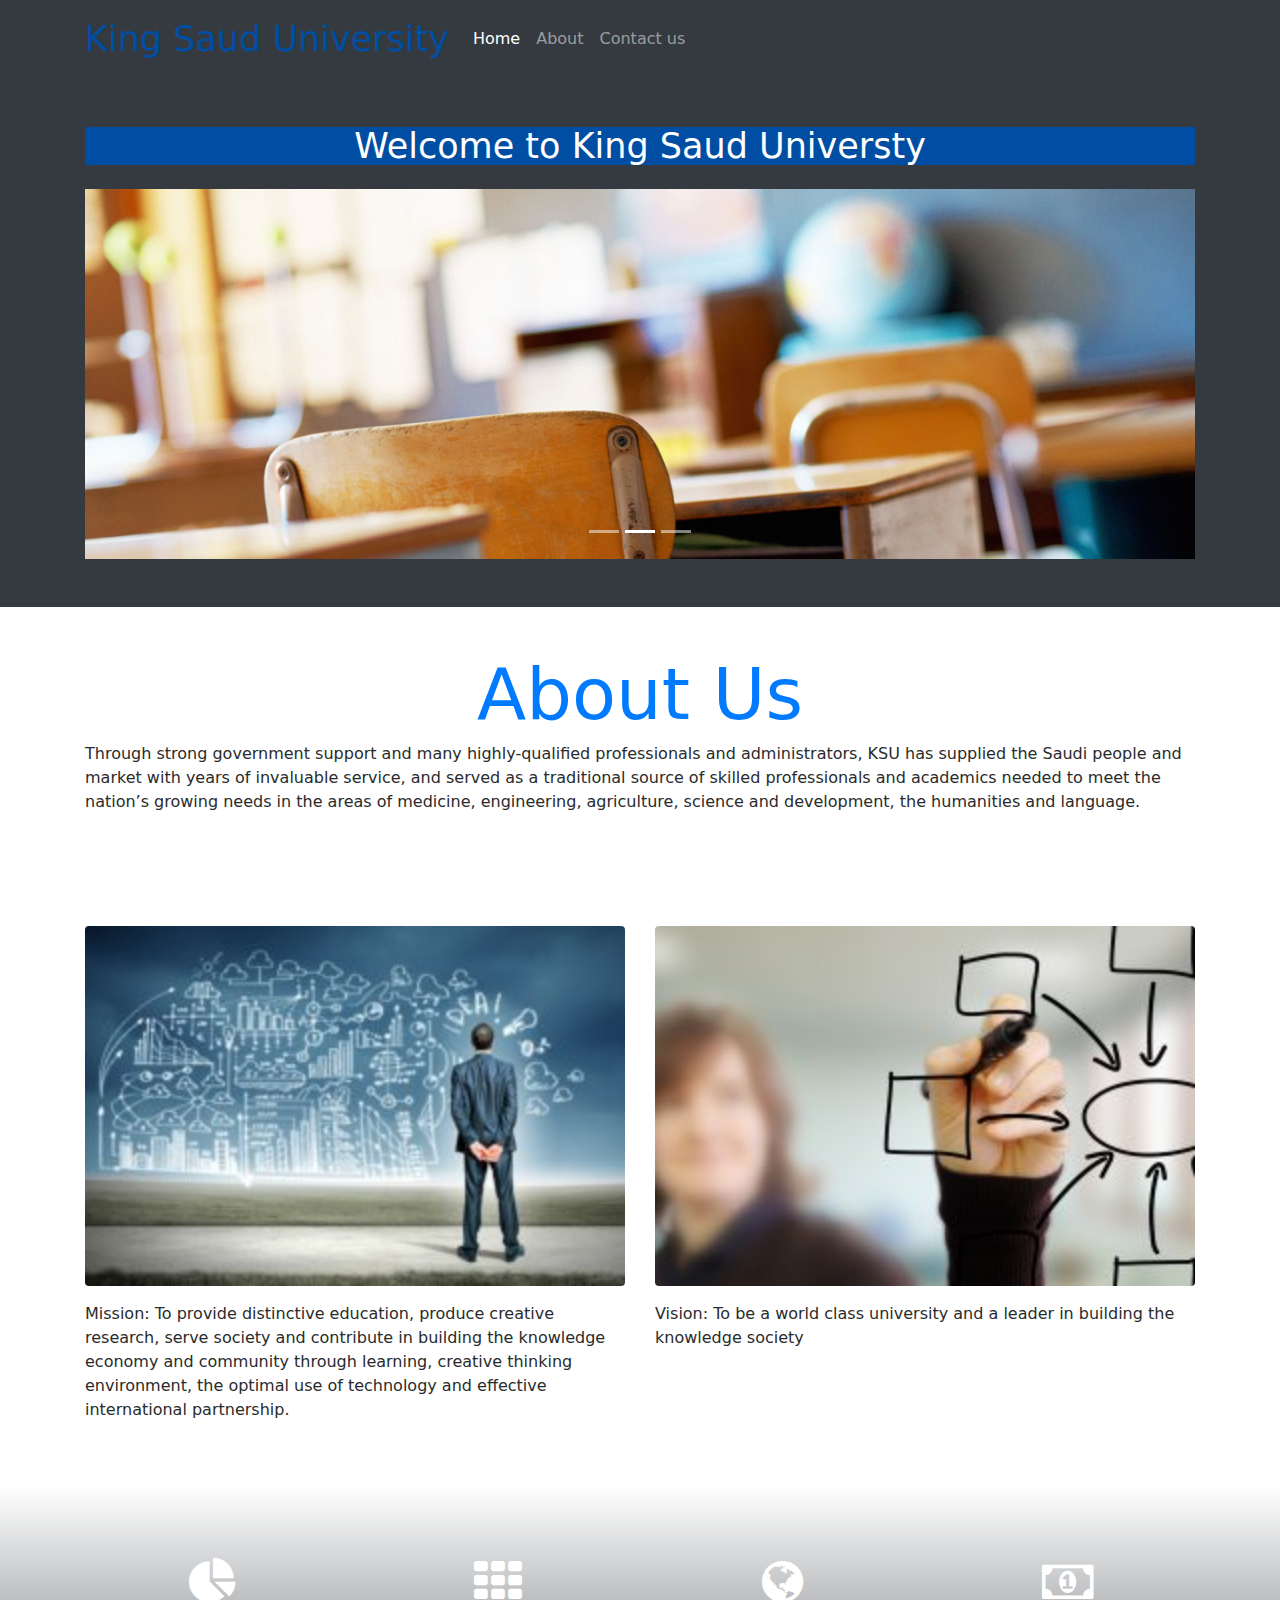
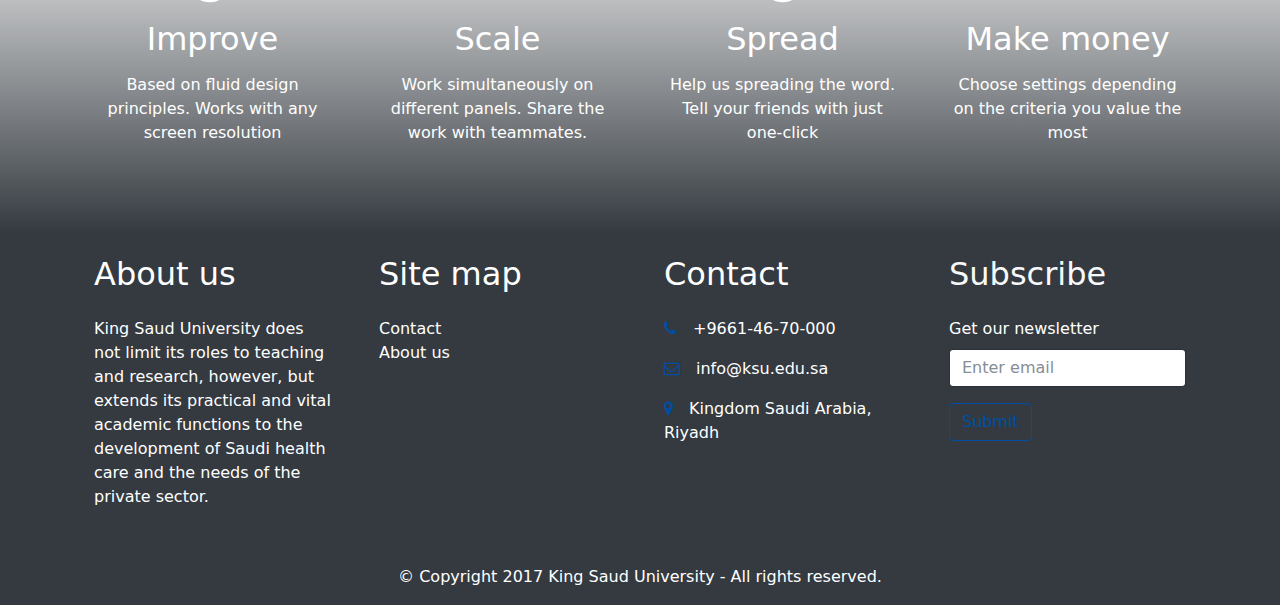
<file: index.html>
<!DOCTYPE html>
<html>

<head></head>

<body>
  <meta charset="utf-8">
  <meta name="viewport" content="width=device-width, initial-scale=1">
  <link rel="stylesheet" href="https://cdnjs.cloudflare.com/ajax/libs/font-awesome/4.7.0/css/font-awesome.min.css" type="text/css">
  <link rel="stylesheet" href="css/kscss.css" type="text/css">
  <nav class="navbar navbar-expand-md bg-dark navbar-dark">
    <div class="container">
      <a class="navbar-brand style text-secondary" href="#">King Saud University</a>
      <button class="navbar-toggler navbar-toggler-right" type="button" data-toggle="collapse" data-target="#navbarSupportedContent" aria-controls="navbarSupportedContent" aria-expanded="false" aria-label="Toggle navigation">
      <span class="navbar-toggler-icon"></span> </button>
      <div class="collapse navbar-collapse" id="navbarSupportedContent">
        <ul class="navbar-nav mr-auto">
          <li class="nav-item">
            <a class="nav-link text-white" href="index.html">Home</a>
          </li>
          <li class="nav-item">
            <a class="nav-link" href="about.html">About</a>
          </li>
          <li class="nav-item">
            <a class="nav-link" href="#">Contact us</a>
          </li>
        </ul>
      </div>
    </div>
  </nav>
  <div class="p-5 text-center text-white gradient-overlay bg-dark">
    <div class="container">
      <div class="row">
        <div class="col-md-12">
          <h1 class="mb-4 style bg-secondary">Welcome to King Saud Universty</h1>
        </div>
      </div>
      <div class="row">
        <div class="col-12">
          <div id="carouselArchitecture" class="carousel slide" data-ride="carousel">
            <ol class="carousel-indicators">
              <li data-target="#carouselArchitecture" data-slide-to="0" class=""><i></i></li>
              <li data-target="#carouselArchitecture" data-slide-to="1" class="active"><i></i></li>
              <li data-target="#carouselArchitecture" data-slide-to="2"><i></i></li>
            </ol>
            <div class="carousel-inner" role="listbox">
              <div class="carousel-item">
                <img class="d-block img-fluid" data-holder-rendered="true" alt="1200 x 400" src="images/01.jpg"> </div>
              <div class="carousel-item active">
                <img class="d-block img-fluid" src="../Images for Website/Education/classroom-education-waste-1200x400.jpg" data-holder-rendered="true"> </div>
              <div class="carousel-item">
                <img class="d-block img-fluid" src="images/04.jpg" data-holder-rendered="true"> </div>
            </div>
          </div>
        </div>
      </div>
    </div>
  </div>
  <div class="py-5">
    <div class="container">
      <div class="row">
        <div class="col-md-12">
          <h1 class="text-center display-3 text-primary">About Us</h1>
          <p class="">Through strong government support and many highly-qualified professionals and administrators, KSU has supplied the Saudi people and market with years of invaluable service, and served as a traditional source of skilled professionals and academics
            needed to meet the nation’s growing needs in the areas of medicine, engineering, agriculture, science and development, the humanities and language.</p>
        </div>
      </div>
    </div>
  </div>
  <div class="py-5">
    <div class="container">
      <div class="row">
        <div class="col-md-12">
          <div class="row">
            <div class="col-md-6">
              <img class="img-fluid d-block w-100 mb-3 rounded" src="../Images for Website/270 180/Consolidation-is-Rampant-in-2016-Marketing-Technology-Industry-270x180.jpg">
              <p class="">Mission: To provide distinctive education, produce creative research, serve society and contribute in building the knowledge economy and community through learning, creative thinking environment, the optimal use of technology and effective
                international partnership.</p>
            </div>
            <div class="col-md-6">
              <img class="img-fluid d-block w-100 mb-3 rounded" src="../Images for Website/270 180/technology-1095751-e1481680831197-270x180.jpg">
              <p class="">Vision: To be a world class university and a leader in building the knowledge society</p>
            </div>
          </div>
        </div>
      </div>
    </div>
  </div>
  <div class="py-5 text-center text-white opaque-overlay gradient-overlay" style="background-image: url(&quot;https://pingendo.github.io/templates/sections/assets/gallery_architecture_3.jpg&quot;);">
    <div class="container">
      <div class="row">
        <div class="p-4 col-md-3"> <i class="d-block fa fa-3x fa-pie-chart"></i>
          <h2 class="my-3">Improve</h2>
          <p>Based on fluid design principles. Works with any screen resolution</p>
        </div>
        <div class="col-md-3 p-4"> <i class="d-block fa fa-3x fa-th"></i>
          <h2 class="my-3">Scale</h2>
          <p>Work simultaneously on different panels. Share the work with teammates.</p>
        </div>
        <div class="col-md-3 p-4"> <i class="d-block fa fa-3x fa-globe"></i>
          <h2 class="my-3">Spread</h2>
          <p>Help us spreading the word. Tell your friends with just one-click</p>
        </div>
        <div class="col-md-3 p-4"> <i class="d-block fa fa-3x fa-money"></i>
          <h2 class="my-3">Make money</h2>
          <p>Choose settings depending on the criteria you value the most</p>
        </div>
      </div>
    </div>
  </div>
  <div class="bg-dark text-white">
    <div class="container">
      <div class="row">
        <div class="p-4 col-md-3">
          <h2 class="mb-4 text-white">About us</h2>
          <p class="text-white">King Saud University does not limit its roles to teaching and research, however, but extends its practical and vital academic functions to the development of Saudi health care and the needs of the private sector. </p>
        </div>
        <div class="p-4 col-md-3">
          <h2 class="mb-4 text-white">Site map</h2>
          <ul class="list-unstyled">
            <a href="contact.html" class="text-white">Contact</a>
            <br>
            <a href="about.html" class="text-white">About us</a>
            <br> </ul>
        </div>
        <div class="p-4 col-md-3">
          <h2 class="mb-4">Contact</h2>
          <p>
            <a href="tel:+9661-46-70-000" class="text-white"><i class="fa d-inline mr-3 text-secondary fa-phone"></i>+9661-46-70-000</a>
          </p>
          <p>
            <a href="mailto:info@pingendo.com" class="text-white"><i class="fa d-inline mr-3 text-secondary fa-envelope-o"></i>info@ksu.edu.sa</a>
          </p>
          <p>
            <a href="https://goo.gl/maps/AUq7b9W7yYJ2" class="text-white" target="_blank"><i class="fa d-inline mr-3 fa-map-marker text-secondary"></i></a>Kingdom Saudi Arabia, Riyadh</p>
        </div>
        <div class="p-4 col-md-3">
          <h2 class="mb-4 text-light">Subscribe</h2>
          <form>
            <fieldset class="form-group text-white"> <label for="exampleInputEmail1">Get our newsletter</label>
              <input type="email" class="form-control" id="exampleInputEmail1" placeholder="Enter email"> </fieldset>
            <button type="submit" class="btn btn-outline-secondary">Submit</button>
          </form>
        </div>
      </div>
      <div class="row">
        <div class="col-md-12 mt-3">
          <p class="text-center text-white">© Copyright 2017 King Saud University - All rights reserved. </p>
        </div>
      </div>
    </div>
  </div>
  <script src="https://code.jquery.com/jquery-3.2.1.slim.min.js" integrity="sha384-KJ3o2DKtIkvYIK3UENzmM7KCkRr/rE9/Qpg6aAZGJwFDMVNA/GpGFF93hXpG5KkN" crossorigin="anonymous"></script>
  <script src="https://cdnjs.cloudflare.com/ajax/libs/popper.js/1.11.0/umd/popper.min.js" integrity="sha384-b/U6ypiBEHpOf/4+1nzFpr53nxSS+GLCkfwBdFNTxtclqqenISfwAzpKaMNFNmj4" crossorigin="anonymous"></script>
  <script src="https://maxcdn.bootstrapcdn.com/bootstrap/4.0.0-beta/js/bootstrap.min.js" integrity="sha384-h0AbiXch4ZDo7tp9hKZ4TsHbi047NrKGLO3SEJAg45jXxnGIfYzk4Si90RDIqNm1" crossorigin="anonymous"></script>
</body>

</html>
</file>
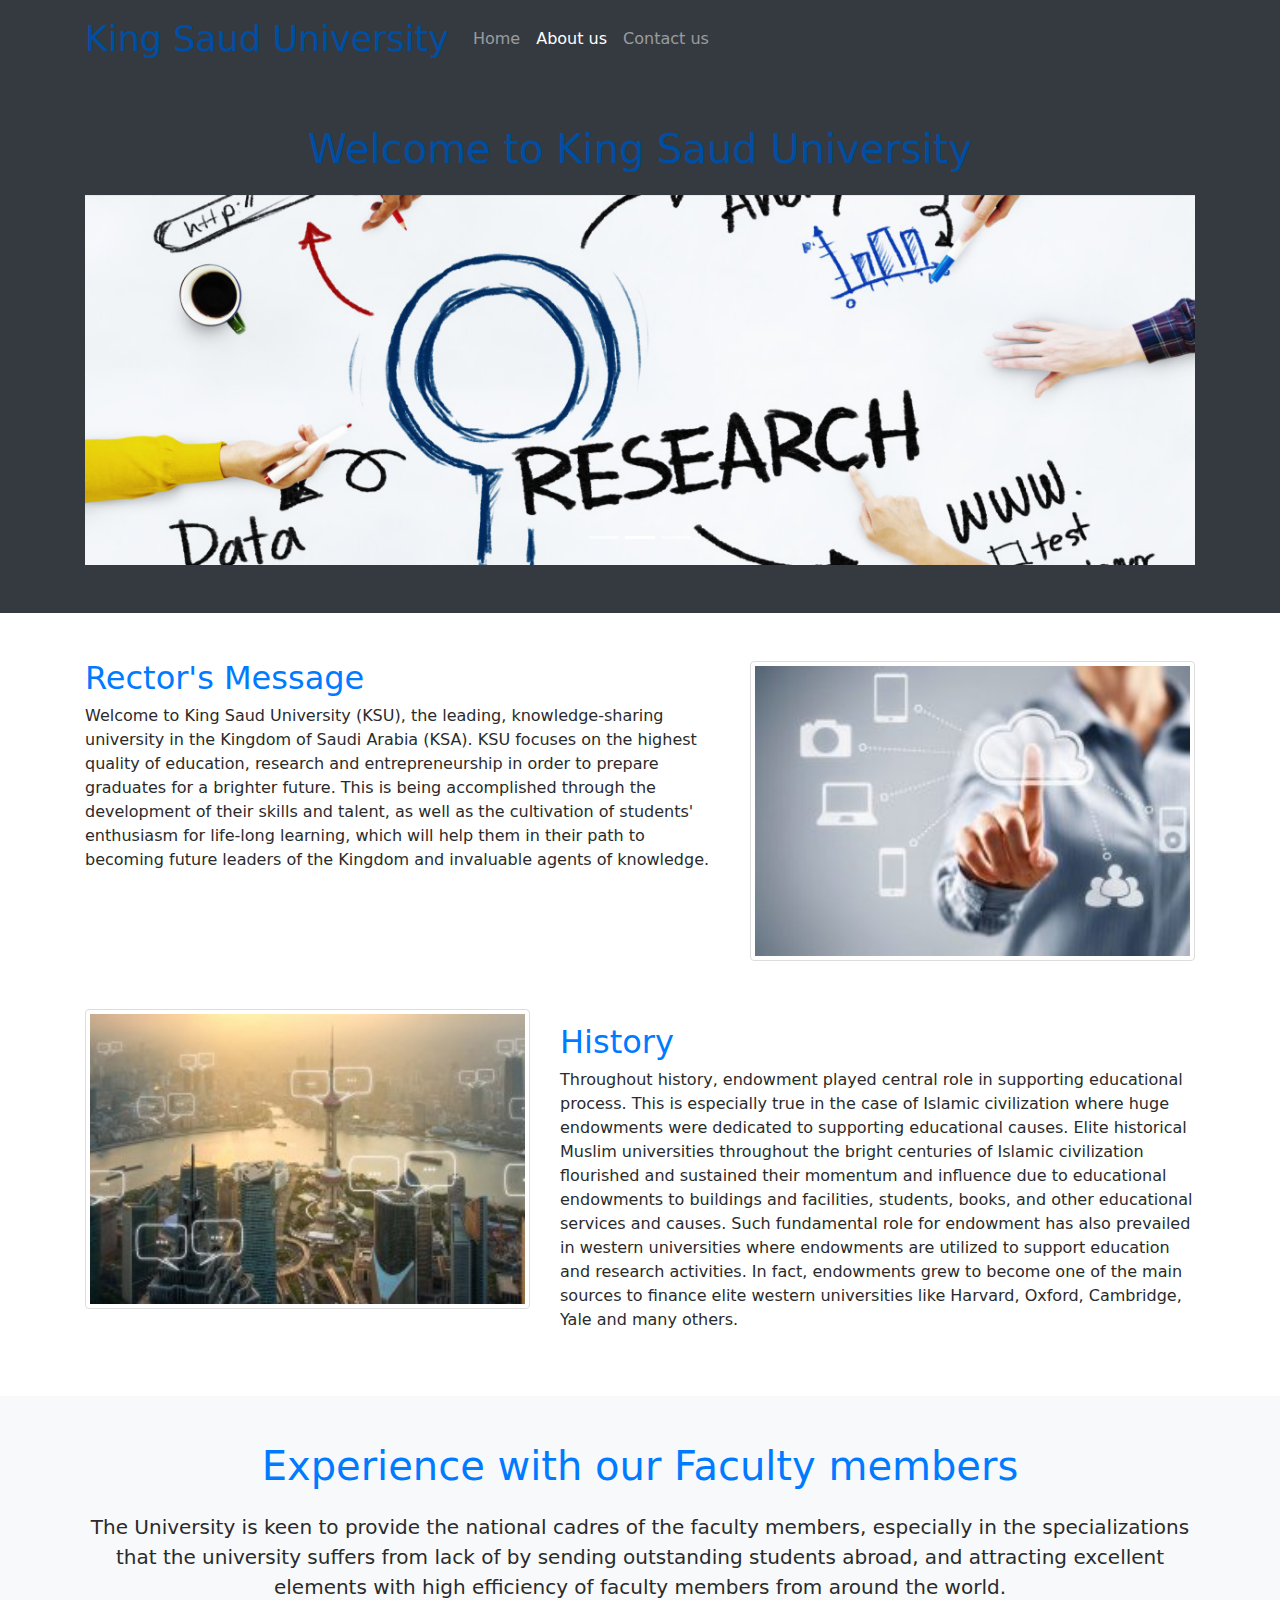
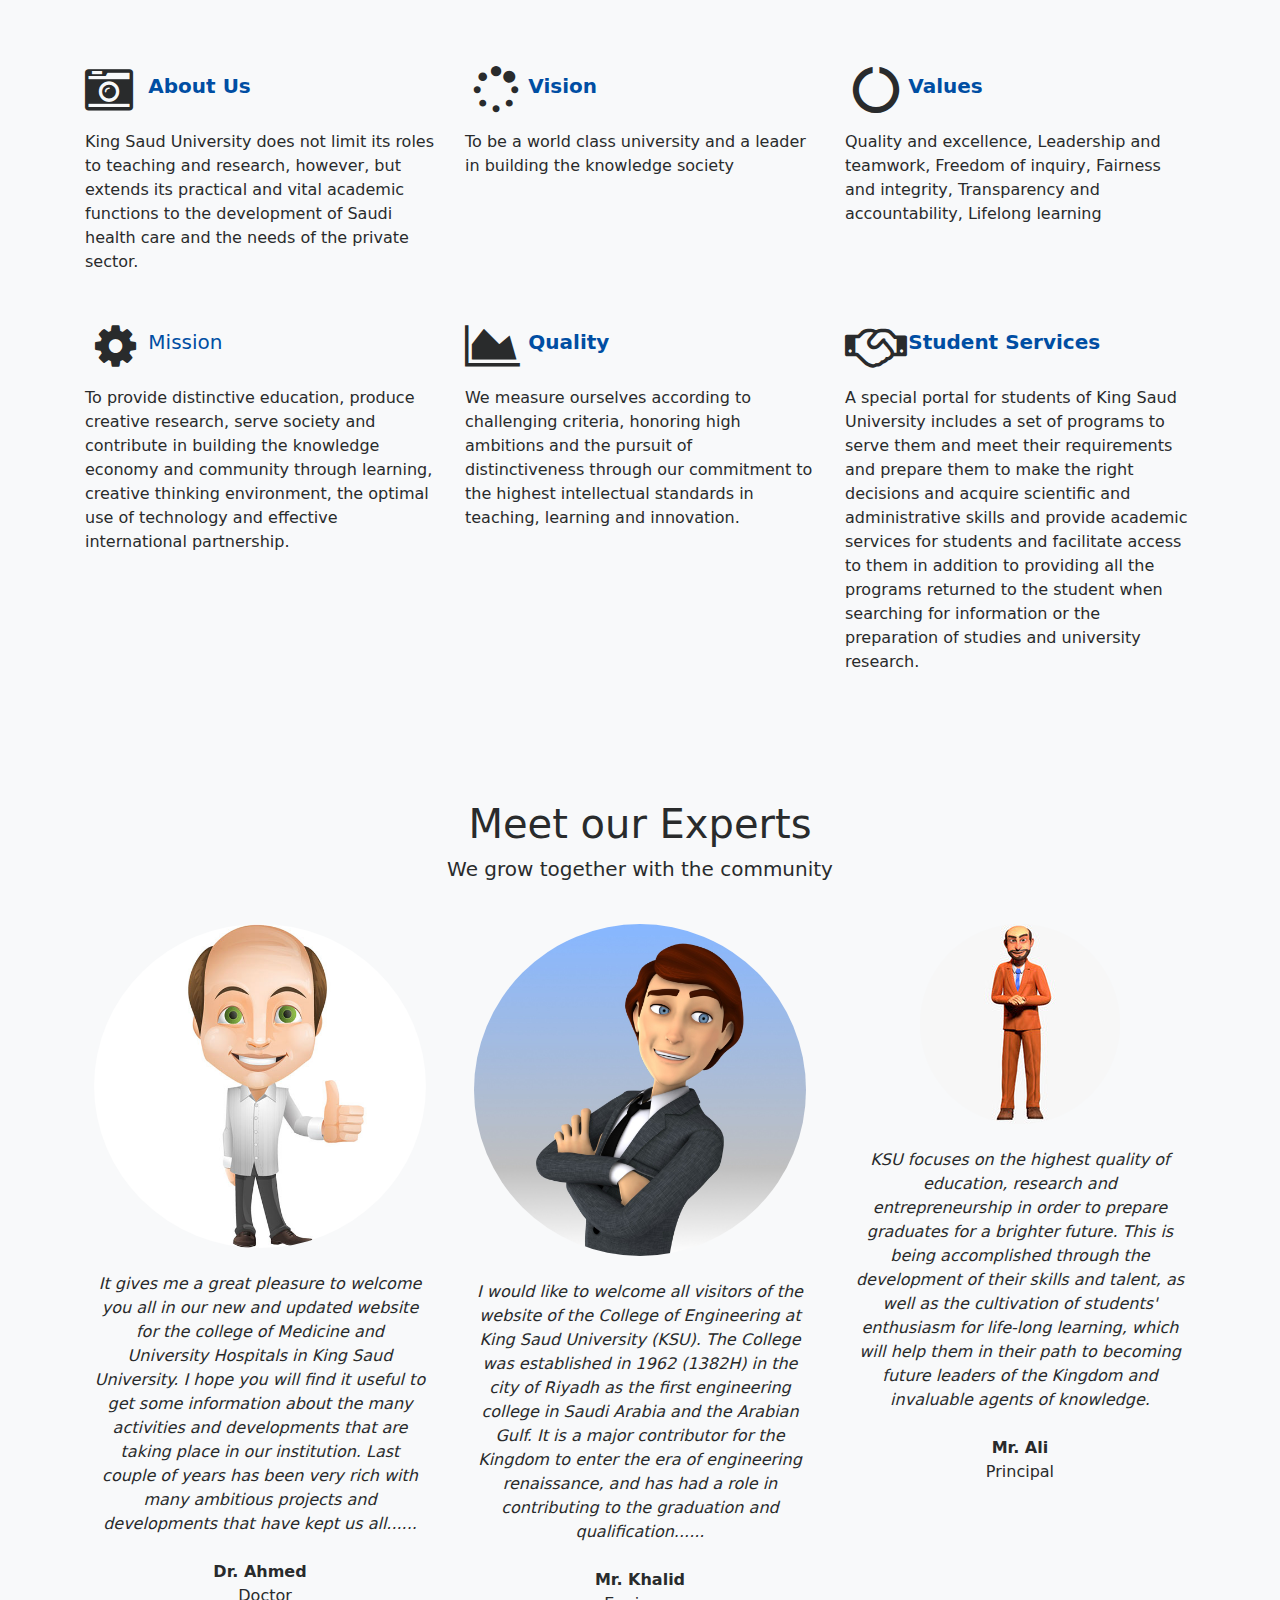
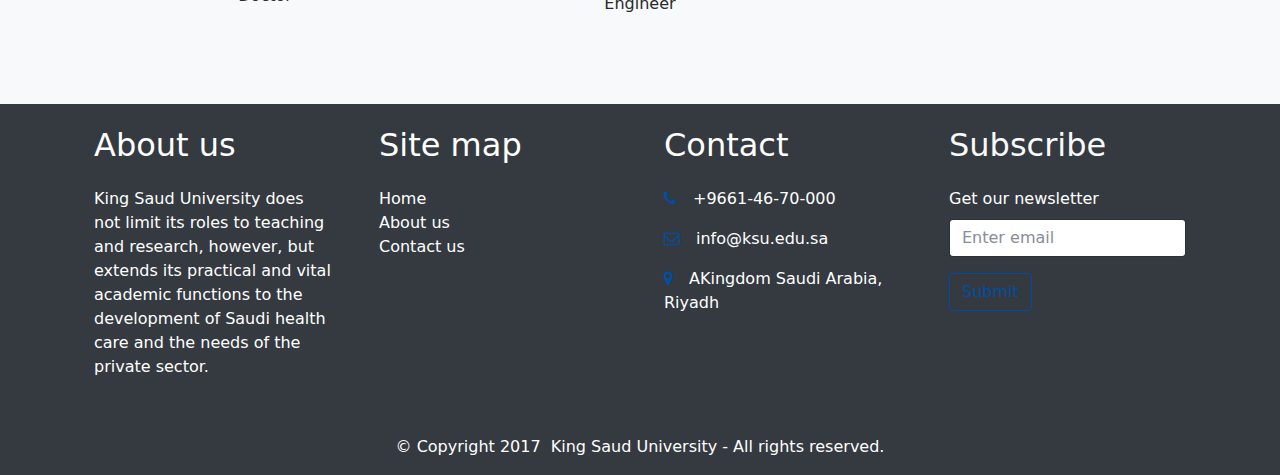
<file: about.html>
<!DOCTYPE html>
<html>

<head>
  <meta charset="utf-8">
  <meta name="viewport" content="width=device-width, initial-scale=1">
  <link rel="stylesheet" href="https://cdnjs.cloudflare.com/ajax/libs/font-awesome/4.7.0/css/font-awesome.min.css" type="text/css">
  <link rel="stylesheet" href="css/kscss.css" type="text/css"> </head>

<body>
  <nav class="navbar navbar-expand-md navbar-dark bg-dark">
    <div class="container">
      <a class="navbar-brand style text-secondary" href="#">King Saud University</a>
      <button class="navbar-toggler navbar-toggler-right" type="button" data-toggle="collapse" data-target="#navbarSupportedContent" aria-controls="navbarSupportedContent" aria-expanded="false" aria-label="Toggle navigation">
      <span class="navbar-toggler-icon"></span> </button>
      <div class="collapse navbar-collapse" id="navbarSupportedContent">
        <ul class="navbar-nav mr-auto">
          <li class="nav-item">
            <a class="nav-link" href="index.html">Home</a>
          </li>
          <li class="nav-item">
            <a class="nav-link text-white" href="about.html">About us</a>
          </li>
          <li class="nav-item">
            <a class="nav-link" href="contact.html">Contact us</a>
          </li>
        </ul>
      </div>
    </div>
  </nav>
  <div class="p-5 text-center text-white gradient-overlay bg-dark">
    <div class="container">
      <div class="row">
        <div class="col-md-12">
          <h1 class="mb-4 text-secondary">Welcome to King Saud University</h1>
        </div>
      </div>
      <div class="row">
        <div class="col-12">
          <div id="carouselArchitecture" class="carousel slide" data-ride="carousel">
            <ol class="carousel-indicators">
              <li data-target="#carouselArchitecture" data-slide-to="0" class=""><i></i></li>
              <li data-target="#carouselArchitecture" data-slide-to="1" class="active"><i></i></li>
              <li data-target="#carouselArchitecture" data-slide-to="2"><i></i></li>
            </ol>
            <div class="carousel-inner" role="listbox">
              <div class="carousel-item">
                <img class="d-block img-fluid" data-holder-rendered="true" alt="1200 x 400" src="images/01.jpg"> </div>
              <div class="carousel-item active">
                <img class="d-block img-fluid" src="../Images for Website/Education/shutterstock_251529133-1200x400.jpg" data-holder-rendered="true"> </div>
              <div class="carousel-item">
                <img class="d-block img-fluid" src="images/04.jpg" data-holder-rendered="true"> </div>
            </div>
          </div>
        </div>
      </div>
    </div>
  </div>
  <div class="py-5">
    <div class="container">
      <div class="row mb-5">
        <div class="col-md-7">
          <h2 class="text-primary">Rector's Message</h2>
          <p class="">Welcome to King Saud University (KSU), the leading, knowledge-sharing university in the Kingdom of Saudi Arabia (KSA). KSU focuses on the highest quality of education, research and entrepreneurship in order to prepare graduates for a brighter
            future. This is being accomplished through the development of their skills and talent, as well as the cultivation of students' enthusiasm for life-long learning, which will help them in their path to becoming future leaders of the Kingdom
            and invaluable agents of knowledge.</p>
        </div>
        <div class="col-md-5 align-self-center">
          <img class="img-fluid d-block w-100 img-thumbnail" src="../Images for Website/270 180/cloud-1024x682-960x600-1-270x180.jpg"> </div>
      </div>
      <div class="row">
        <div class="col-md-5">
          <img class="img-fluid d-block mb-4 w-100 img-thumbnail" src="../Images for Website/270 180/Comm-TechnologyThumbnail.jpg"> </div>
        <div class="col-md-7">
          <h2 class="text-primary pt-3">History</h2>
          <p class="">Throughout history, endowment played central role in supporting educational process. This is especially true in the case of Islamic civilization where huge endowments were dedicated to supporting educational causes. Elite historical Muslim universities
            throughout the bright centuries of Islamic civilization flourished and sustained their momentum and influence due to educational endowments to buildings and facilities, students, books, and other educational services and causes. Such fundamental
            role for endowment has also prevailed in western universities where endowments are utilized to support education and research activities. In fact, endowments grew to become one of the main sources to finance elite western universities like
            Harvard, Oxford, Cambridge, Yale and many others. </p>
        </div>
      </div>
    </div>
  </div>
  <div class="py-5 bg-light">
    <div class="container">
      <div class="row text-center">
        <div class="col-md-12">
          <h1 class="mb-4 text-primary">Experience with our Faculty members</h1>
          <p class="lead">The University is keen to provide the national cadres of the faculty members, especially in the specializations that the university suffers from lack of by sending outstanding students abroad, and attracting excellent elements with high efficiency
            of faculty members from around the world.</p>
          <div class="row text-left mt-5">
            <div class="col-md-4 my-3">
              <div class="row mb-3">
                <div class="text-center col-2"><i class="d-block mx-auto fa fa-3x fa-camera-retro"></i></div>
                <div class="align-self-center col-10">
                  <h5 class="text-secondary"><b>About Us</b></h5>
                </div>
              </div>
              <p>King Saud University does not limit its roles to teaching and research, however, but extends its practical and vital academic functions to the development of Saudi health care and the needs of the private sector.</p>
            </div>
            <div class="col-md-4 my-3">
              <div class="row mb-3">
                <div class="text-center col-2"><i class="d-block mx-auto fa fa-spinner fa-spin fa-3x fa-fw"></i></div>
                <div class="align-self-center col-10">
                  <h5 class="text-secondary"><b>Vision</b></h5>
                </div>
              </div>
              <p>To be a world class university and a leader in building the knowledge society </p>
            </div>
            <div class="col-md-4 my-3">
              <div class="row mb-3">
                <div class="text-center col-2"><i class="d-block mx-auto fa fa-circle-o-notch fa-spin fa-3x fa-fw"></i></div>
                <div class="align-self-center col-10">
                  <h5 class="text-secondary"><b>Values</b></h5>
                </div>
              </div>
              <p>Quality and excellence,&nbsp;Leadership and teamwork,&nbsp;Freedom of inquiry,&nbsp;Fairness and integrity,&nbsp;Transparency and accountability,&nbsp;Lifelong learning</p>
            </div>
            <div class="col-md-4 my-3">
              <div class="row mb-3">
                <div class="text-center col-2"><i class="d-block mx-auto fa fa-cog fa-spin fa-3x fa-fw"></i></div>
                <div class="align-self-center col-10">
                  <h5 class="text-secondary">Mission</h5>
                </div>
              </div>
              <p>To provide distinctive education, produce creative research, serve society and contribute in building the knowledge economy and community through learning, creative thinking environment, the optimal use of technology and effective international
                partnership.</p>
            </div>
            <div class="col-md-4 my-3">
              <div class="row mb-3">
                <div class="text-center col-2"><i class="d-block mx-auto fa fa-3x fa-area-chart"></i></div>
                <div class="align-self-center col-10">
                  <h5 class="text-secondary"><b>Quality</b></h5>
                </div>
              </div>
              <p>We measure ourselves according to challenging criteria, honoring high ambitions and the pursuit of distinctiveness through our commitment to the highest intellectual standards in teaching, learning and innovation.</p>
            </div>
            <div class="col-md-4 my-3">
              <div class="row mb-3">
                <div class="text-center col-2"><i class="d-block mx-auto fa fa-3x fa-handshake-o"></i></div>
                <div class="align-self-center col-10">
                  <h5 class="text-secondary"><b>Student Services</b></h5>
                </div>
              </div>
              <p>A special portal for students of King Saud University includes a set of programs to serve them and meet their requirements and prepare them to make the right decisions and acquire scientific and administrative skills and provide academic
                services for students and facilitate access to them in addition to providing all the programs returned to the student when searching for information or the preparation of studies and university research.</p>
            </div>
          </div>
        </div>
      </div>
    </div>
  </div>
  <div class="py-5 text-center bg-light">
    <div class="container">
      <div class="row">
        <div class="col-md-12">
          <h1>Meet our Experts</h1>
          <p class="lead">We grow together with the community</p>
        </div>
      </div>
      <div class="row">
        <div class="col-md-4 p-4">
          <img class="img-fluid d-block rounded-circle mx-auto" src="../Images for Website/200 x 200/Bald_Man_Vector_Character_Preview.jpg">
          <p class="my-4"><i>It gives me a great pleasure to welcome you all in our new and updated website for the college of Medicine and University Hospitals in King Saud University. I hope you will find it useful to get some information about the many activities and developments that are taking place in our institution. Last couple of years has been very rich with many ambitious projects and developments that have kept us all......</i></p>
          <p><b>Dr. Ahmed</b>
            <br>&nbsp; Doctor</p>
        </div>
        <div class="col-md-4 p-4">
          <img class="img-fluid d-block rounded-circle mx-auto" src="../Images for Website/200 x 200/tguy5_render04.jpga63a5f0e-5c90-4bdd-99f2-88c6dd24d224HD.jpg">
          <p class="my-4"><i>I would like to welcome all visitors of the website of the College of Engineering at King Saud University (KSU). The College was established in 1962 (1382H) in the city of Riyadh as the first engineering college in Saudi Arabia and the Arabian Gulf. It is a major contributor for the Kingdom to enter the era of engineering renaissance, and has had a role in contributing to the graduation and qualification...... </i></p>
          <p><b>Mr. Khalid</b>
            <br>Engineer</p>
        </div>
        <div class="col-md-4 p-4">
          <img class="img-fluid d-block rounded-circle mx-auto" src="../Images for Website/200 x 200/signature_pal_0001.jpgebc74500-f335-4bef-9701-cca0a03c8f53Res200.jpg">
          <p class="my-4"><i> KSU focuses on the highest quality of education, research and entrepreneurship in order to prepare graduates for a brighter future. This is being accomplished through the development of their skills and talent, as well as the cultivation of students' enthusiasm for life-long learning, which will help them in their path to becoming future leaders of the Kingdom and invaluable agents of knowledge.</i></p>
          <p><b>Mr. Ali</b>
            <br>Principal</p>
        </div>
      </div>
    </div>
  </div>
  <div class="bg-dark text-white">
    <div class="container">
      <div class="row">
        <div class="p-4 col-md-3">
          <h2 class="mb-4 text-white">About us</h2>
          <p class="text-white">King Saud University does not limit its roles to teaching and research, however, but extends its practical and vital academic functions to the development of Saudi health care and the needs of the private sector.</p>
        </div>
        <div class="p-4 col-md-3">
          <h2 class="mb-4 text-white">Site map</h2>
          <ul class="list-unstyled">
            <a href="index.html" class="text-white">Home</a>
            <br>
            <a href="about.html" class="text-white">About us</a>
            <br>
            <a href="contact.html" class="text-white">Contact us</a>
            <br> </ul>
        </div>
        <div class="p-4 col-md-3">
          <h2 class="mb-4">Contact</h2>
          <p>
            <a href="tel:+246 - 542 550 5462" class="text-white"><i class="fa d-inline mr-3 text-secondary fa-phone"></i>+9661-46-70-000</a>
          </p>
          <p>
            <a href="mailto:info@pingendo.com" class="text-white"><i class="fa d-inline mr-3 text-secondary fa-envelope-o"></i>info@ksu.edu.sa</a>
          </p>
          <p>
            <a href="https://goo.gl/maps/AUq7b9W7yYJ2" class="text-white" target="_blank"><i class="fa d-inline mr-3 fa-map-marker text-secondary"></i>A</a>Kingdom Saudi Arabia, Riyadh </p>
        </div>
        <div class="p-4 col-md-3">
          <h2 class="mb-4 text-light">Subscribe</h2>
          <form>
            <fieldset class="form-group text-white"> <label for="exampleInputEmail1">Get our newsletter</label>
              <input type="email" class="form-control" id="exampleInputEmail1" placeholder="Enter email"> </fieldset>
            <button type="submit" class="btn btn-outline-secondary">Submit</button>
          </form>
        </div>
      </div>
      <div class="row">
        <div class="col-md-12 mt-3">
          <p class="text-center text-white">© Copyright 2017 &nbsp;King Saud University - All rights reserved. </p>
        </div>
      </div>
    </div>
  </div>
  <script src="https://code.jquery.com/jquery-3.2.1.slim.min.js" integrity="sha384-KJ3o2DKtIkvYIK3UENzmM7KCkRr/rE9/Qpg6aAZGJwFDMVNA/GpGFF93hXpG5KkN" crossorigin="anonymous"></script>
  <script src="https://cdnjs.cloudflare.com/ajax/libs/popper.js/1.11.0/umd/popper.min.js" integrity="sha384-b/U6ypiBEHpOf/4+1nzFpr53nxSS+GLCkfwBdFNTxtclqqenISfwAzpKaMNFNmj4" crossorigin="anonymous"></script>
  <script src="https://maxcdn.bootstrapcdn.com/bootstrap/4.0.0-beta/js/bootstrap.min.js" integrity="sha384-h0AbiXch4ZDo7tp9hKZ4TsHbi047NrKGLO3SEJAg45jXxnGIfYzk4Si90RDIqNm1" crossorigin="anonymous"></script>
</body>

</html>
</file>
